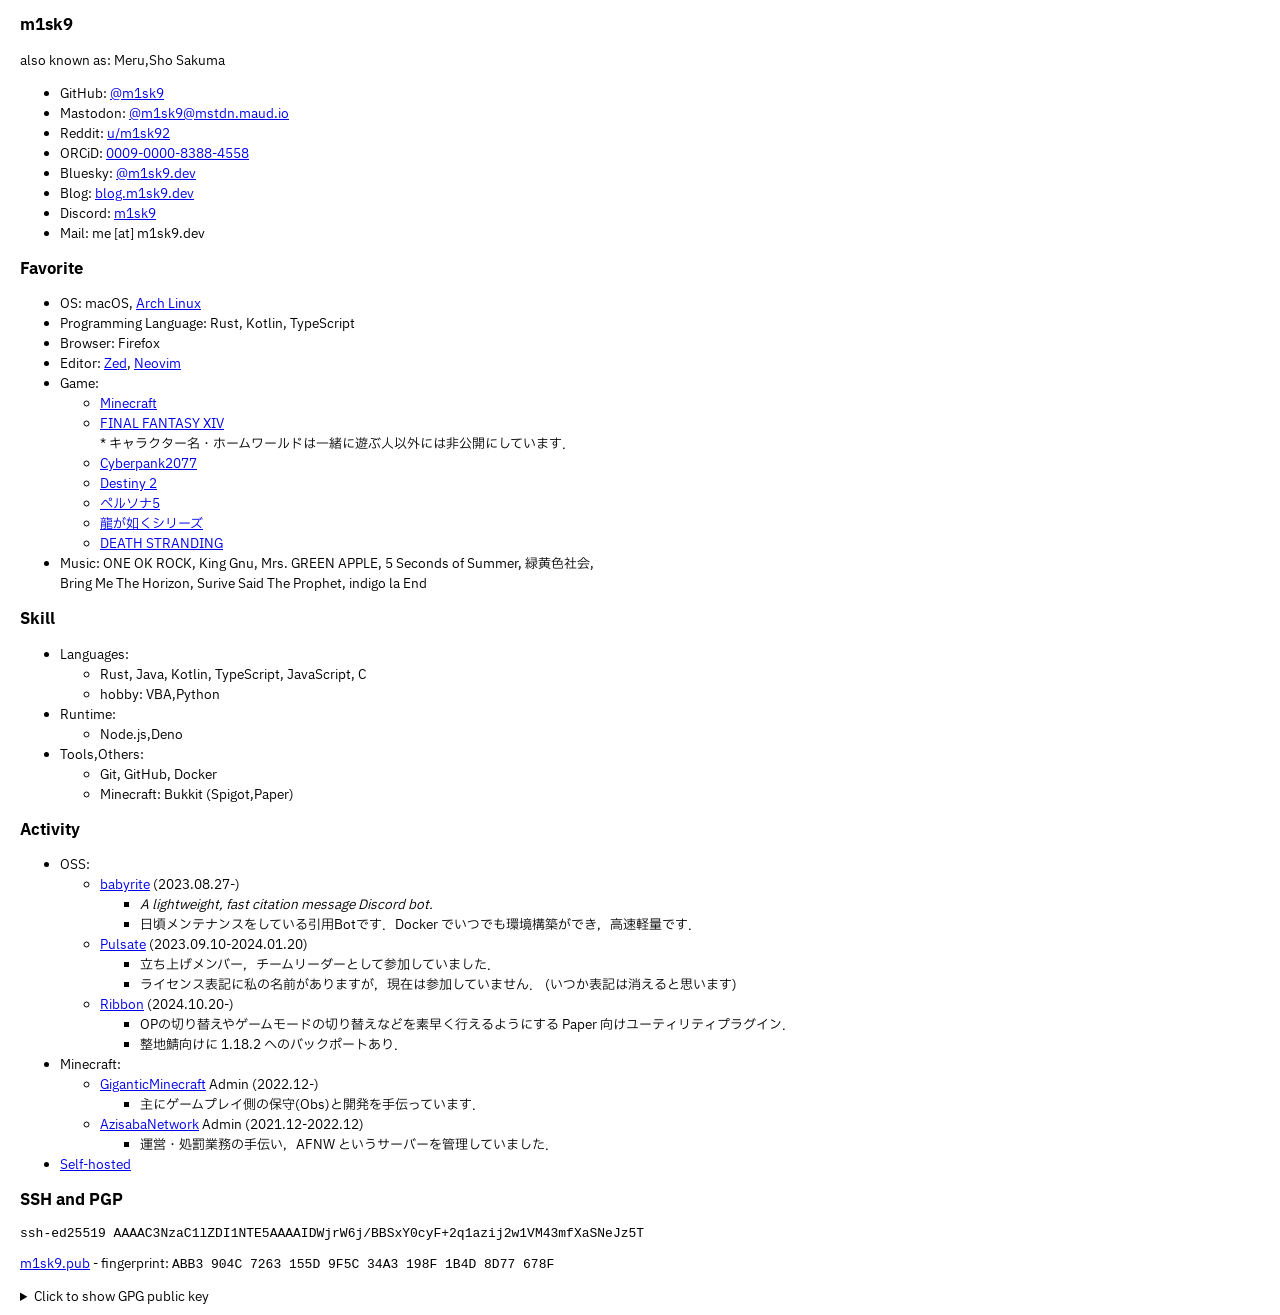
<file: src/index.html>
<!DOCTYPE html>
<html lang="ja">
  <head>
    <title>m1sk9.dev</title>
    <meta charset="utf-8" />
    <meta name="viewport" content="width=device-width, initial-scale=1" />
    <meta property="og:title" content="m1sk9.dev" />
    <meta property="og:description" content="0xAlice" />
    <meta property="og:type" content="website" />
    <meta property="og:url" content="https://m1sk9.dev" />
    <link rel="stylesheet" href="style.css" />

    <link rel="preconnect" href="https://fonts.googleapis.com">
    <link rel="preconnect" href="https://fonts.gstatic.com" crossorigin>
    <link href="https://fonts.googleapis.com/css2?family=IBM+Plex+Sans+JP&display=swap" rel="stylesheet">
  </head>

  <body>
    <section>
      <h2>m1sk9</h2>
      <p>also known as: Meru,Sho Sakuma</p>
      <div>
        <ul>
          <li>
            GitHub: <a rel="me" href="https://github.com/m1sk9">@m1sk9</a>
          </li>
          <li>
            Mastodon: <a rel="me" href="https://mstdn.maud.io/@m1sk9">@m1sk9@mstdn.maud.io</a>
          </li>
          <li>
            Reddit: <a rel="me" href="https://www.reddit.com/user/m1sk92/">u/m1sk92</a>
          </li>
          <li>
            ORCiD: <a rel="me" href="https://orcid.org/0009-0000-8388-4558">0009-0000-8388-4558</a>
          </li>
          <li>
            Bluesky: <a rel="me" href="https://bsky.app/profile/m1sk9.dev">@m1sk9.dev</a>
          </li>
          <li>
            Blog: <a rel="me" href="https://blog.m1sk9.dev">blog.m1sk9.dev</a>
          </li>
          <li>
            Discord: <a rel="me" href="https://discord.com/users/586824421470109716">m1sk9</a>
          </li>
          <li>
            Mail: me [at] m1sk9.dev
          </li>
        </ul>
      </div>
    </section>

    <section>
      <h2>Favorite</h2>
      <ul>
        <li>
          OS: macOS, <a href="https://archlinux.org/">Arch Linux</a>
        </li>
        <li>
          Programming Language: Rust, Kotlin, TypeScript
        </li>
        <li>
          Browser: Firefox
        </li>
        <li>
          Editor: <a href="https://zed.dev/">Zed</a>, <a href="https://neovim.io/">Neovim</a>
        </li>
        <li>
          Game:
          <ul>
            <li>
              <a rel="noopener noreferrer" href="https://www.minecraft.net/" target=”_blank”>Minecraft</a>
            </li>
            <li>
              <a rel="noopener noreferrer" href="https://jp.finalfantasyxiv.com/dawntrail/" target=”_blank”>FINAL FANTASY XIV</a>
            </li>
              * キャラクター名・ホームワールドは一緒に遊ぶ人以外には非公開にしています．
            <li>
              <a rel="noopener noreferrer" href="https://www.cyberpunk.net/" target=”_blank”>Cyberpank2077</a>
            </li>
            <li>
              <a rel="noopener noreferrer" href="https://www.bungie.net/" target=”_blank”>Destiny 2</a>
            </li>
            <li>
              <a rel="noopener noreferrer" href="http://persona5.jp/" target=”_blank”>ペルソナ5</a>
            </li>
            <li>
              <a rel="noopener noreferrer" href="https://www.ryu-ga-gotoku.com/" target=”_blank”>龍が如くシリーズ</a>
            </li>
            <li>
              <a rel="noopener noreferrer" href="https://www.kojimaproductions.jp/ja/death-stranding-dc/" target=”_blank”>DEATH STRANDING</a>
            </li>
          </ul>
        </li>
        <li>
          Music: ONE OK ROCK, King Gnu, Mrs. GREEN APPLE, 5 Seconds of Summer, 緑黄色社会,<br/> Bring Me The Horizon, Surive Said The Prophet, indigo la End
      </ul>
    </section>

    <section>
      <h2>Skill</h2>
      <ul>
        <li>
          Languages:
          <ul>
            <li>Rust, Java, Kotlin, TypeScript, JavaScript, C</li>
            <li>hobby: VBA,Python</li>
          </ul>
        </li>
        <li>
          Runtime:
          <ul>
            <li>Node.js,Deno</li>
          </ul>
        </li>
        <li>
          Tools,Others:
          <ul>
            <li>Git, GitHub, Docker</li>
            <li>Minecraft: Bukkit (Spigot,Paper)</li>
          </ul>
        </li>
      </ul>
    </section>

    <section>
      <h2>Activity</h2>
      <ul>
        <li>
          OSS:
          <ul>
            <li>
              <a rel="noopener noreferrer" href="https://github.com/m1sk9/babyrite" target=”_blank”>babyrite</a> (2023.08.27-)
              <ul>
                <li><em>A lightweight, fast citation message Discord bot.</em></li>
                <li>日頃メンテナンスをしている引用Botです．Docker でいつでも環境構築ができ，高速軽量です．</li>
              </ul>
            </li>
            <li>
              <a rel="noopener noreferrer" href="https://github.com/pulsate-dev/pulsate" target=”_blank”>Pulsate</a> (2023.09.10-2024.01.20)
              <ul>
                <li>立ち上げメンバー，チームリーダーとして参加していました．</li>
                <li>ライセンス表記に私の名前がありますが，現在は参加していません． (いつか表記は消えると思います)</li>
              </ul>
            </li>
            <li>
              <a rel="noopener noreferrer" href="https://github.com/m1sk9/Ribbon" target=”_blank”>Ribbon</a> (2024.10.20-)
              <ul>
                <li>OPの切り替えやゲームモードの切り替えなどを素早く行えるようにする Paper 向けユーティリティプラグイン．</li>
                <li>整地鯖向けに 1.18.2 へのバックポートあり．</li>
              </ul>
            </li>
          </ul>
        </li>
        <li>
          Minecraft:
          <ul>
            <li>
              <a rel="noopener noreferrer" href="https://www.seichi.network/gigantic" target=”_blank”>GiganticMinecraft</a> Admin (2022.12-)
              <ul>
                <li>主にゲームプレイ側の保守(Obs)と開発を手伝っています．</li>
              </ul>
            </li>
            <li>
              <a rel="noopener noreferrer" href="https://www.azisaba.net/" target=”_blank”>AzisabaNetwork</a> Admin (2021.12-2022.12)
              <ul>
                <li>
                  運営・処罰業務の手伝い，AFNW というサーバーを管理していました．
                </li>
              </ul>
            </li>
          </ul>
        </li>
        <li>
          <a href="./self-hosted.html">Self-hosted</a>
        </li>
      </ul>
    </section>

    <section>
      <h2>SSH and PGP</h2>
      <pre>ssh-ed25519 AAAAC3NzaC1lZDI1NTE5AAAAIDWjrW6j/BBSxY0cyF+2q1azij2w1VM43mfXaSNeJz5T</pre>
      <p>
        <a href="./assets/m1sk9.pub">m1sk9.pub</a>
         - fingerprint:
        <code>ABB3 904C 7263 155D 9F5C  34A3 198F 1B4D 8D77 678F</code>
      </p>
      <details>
        <summary>Click to show GPG public key</summary>
        <pre>
          -----BEGIN PGP PUBLIC KEY BLOCK-----

          mDMEZh6UxRYJKwYBBAHaRw8BAQdAg+kkRx8aiLRZAjJl5RQZ/pH5fZYzB13IHSYL
          16uJmfy0GVNobyBTYWt1bWEgPG1lQG0xc2s5LmRldj6IjgQTFgoANgIbAxYhBKuz
          kExyYxVdn1w0oxmPG02Nd2ePBQJnQrp2BQsJCAcCBhUKCQgLAgUWAgMBAAIeBAAK
          CRAZjxtNjXdnj4fDAPwKBSh3fV3hy1qdn0mT4fU9kh3qfhmOfj64/ctwjZUOOAD+
          PPRY2F9IVQy6x1gms3tDYt/WslxzYgJ8qhQe4vpdOg2IkwQTFgoAOxYhBKuzkExy
          YxVdn1w0oxmPG02Nd2ePBQJmHpTFAhsDBQsJCAcCAiICBhUKCQgLAgQWAgMBAh4H
          AheAAAoJEBmPG02Nd2ePfIsA/j5h0IFRoJgc7pqZcuqP+n98ztSeQKL1+3C/i1Mz
          yWfoAQCqZBl1mnukenXV2uIWlYd+JXIRab5w2sruX3ImuWi6BIiTBBMWCgA7FiEE
          q7OQTHJjFV2fXDSjGY8bTY13Z48FAmcTLtcCGwMFCwkIBwICIgIGFQoJCAsCBBYC
          AwECHgcCF4AACgkQGY8bTY13Z4+XAgEA+RnV+7SFvVPbAZ1y5ZzE5VdPXzsG3rFv
          f/6zg58xudIBAP5F986ungsKL7Dg8S9iH7WK3u4eyXlOQy7Ake6wyRUPuDMEZh+Z
          zhYJKwYBBAHaRw8BAQdANaOtbqP8EFLFjRzIX7arVrOKPbDVUzjeZ9dpI14nPlOI
          fgQYFgoAJhYhBKuzkExyYxVdn1w0oxmPG02Nd2ePBQJmH5nOAhsgBQkClsPWAAoJ
          EBmPG02Nd2ePytMBAJjkOULBvkkaGVByRyPhimBa/aw7B4BwcLhqOpJ+Vi52AP9Q
          lXZ2wZTfS7hESJANkMz5t7oCLrhaQgzWC8t/WyVLCrgzBGYfma8WCSsGAQQB2kcP
          AQEHQPQqpKUbOntmZPVpXFVr083ZBYCV8baCZEf1hYIxguoWiPUEGBYKACYWIQSr
          s5BMcmMVXZ9cNKMZjxtNjXdnjwUCZh+ZrwIbAgUJApbD8ACBCRAZjxtNjXdnj3Yg
          BBkWCgAdFiEE3N0kyYEwEIZw2sxEymNTIIMoC/QFAmYfma8ACgkQymNTIIMoC/Qw
          4gEAjMmivqfXA62ux9nu5zjaWANAI5zUfF1nJMouvUjTfF4A/03q4Dch6oqfi4iB
          BjSaPSBDYeAilaCTwMmOgpMx9wgNN6cBAOi9DE3NryHEz2AZoWmH2sZDVnU044uJ
          aHG2hmbx5tcSAP4vsf6XqTBGL6S1ay4nSKaRpajIpwhu3Uqa7V8fL9lTCg==
          =k/95
          -----END PGP PUBLIC KEY BLOCK-----
        </pre>
      </details>
    </section>
  </body>
</html>
</file>
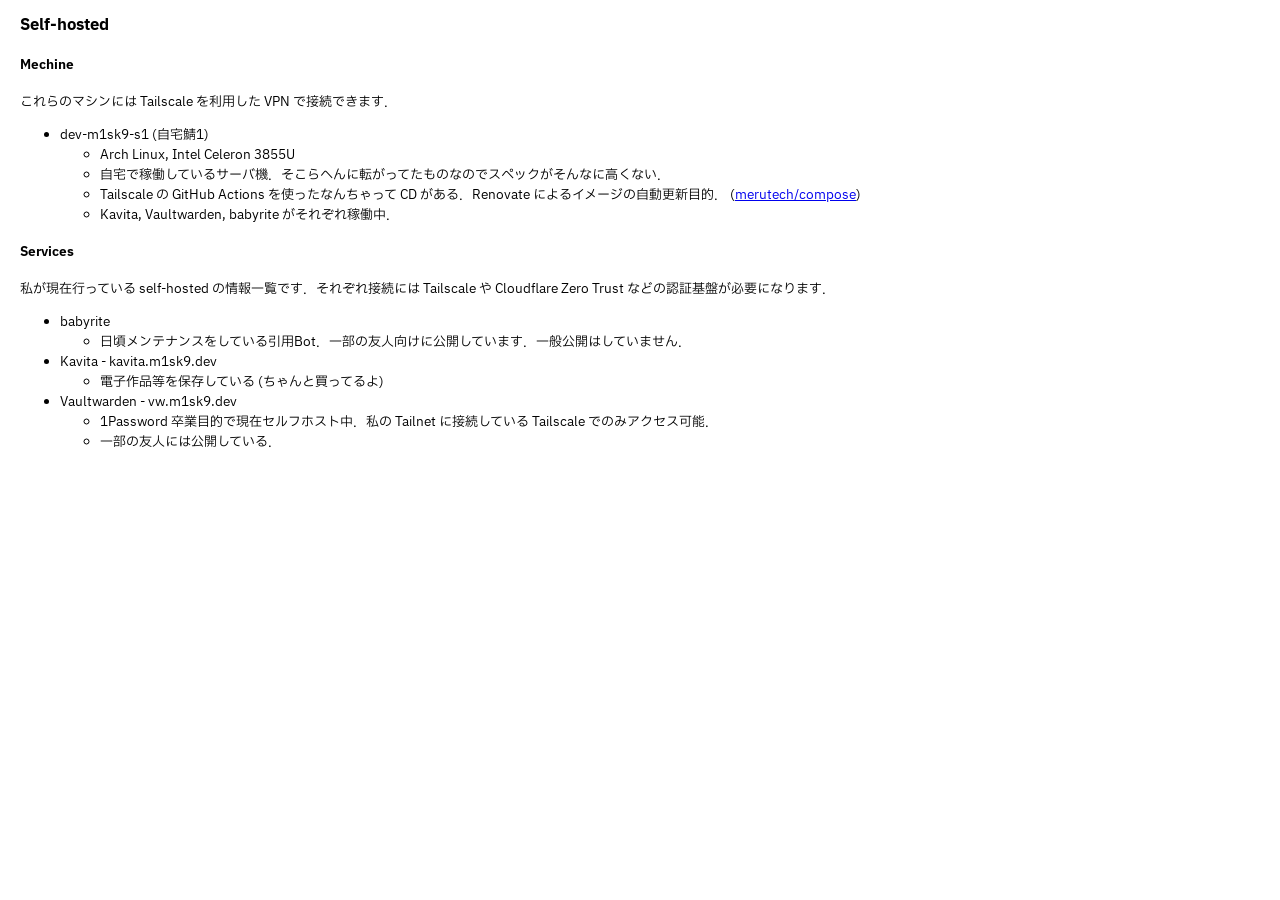
<file: src/self-hosted.html>
<!DOCTYPE html>
<html lang="ja">
  <head>
    <title>self-hosted | m1sk9.dev</title>
    <meta charset="utf-8" />
    <meta name="viewport" content="width=device-width, initial-scale=1" />
    <meta property="og:title" content="m1sk9.dev" />
    <meta property="og:description" content="0xAlice" />
    <meta property="og:type" content="website" />
    <meta property="og:url" content="https://m1sk9.dev" />
    <link rel="stylesheet" href="style.css" />

    <link rel="preconnect" href="https://fonts.googleapis.com">
    <link rel="preconnect" href="https://fonts.gstatic.com" crossorigin>
    <link href="https://fonts.googleapis.com/css2?family=IBM+Plex+Sans+JP&display=swap" rel="stylesheet">
  </head>

  <body>
    <div>
      <h2>Self-hosted</h2>
    </div>

    <section>
      <h4>Mechine</h4>
      <p>これらのマシンには Tailscale を利用した VPN で接続できます．</p>
      <ul>
        <li>
          dev-m1sk9-s1 (自宅鯖1)
          <ul>
            <li>
              Arch Linux, Intel Celeron 3855U
            </li>
            <li>
              自宅で稼働しているサーバ機．そこらへんに転がってたものなのでスペックがそんなに高くない．
            </li>
            <li>
              Tailscale の GitHub Actions を使ったなんちゃって CD がある．Renovate によるイメージの自動更新目的． (<a href="https://github.com/merutech/compose">merutech/compose</a>)
            </li>
            <li>
              Kavita, Vaultwarden, babyrite がそれぞれ稼働中．
            </li>
          </ul>
        </li>
      </ul>
    </section>

    <section>
      <h4>Services</h4>
      <p>私が現在行っている self-hosted の情報一覧です．それぞれ接続には Tailscale や Cloudflare Zero Trust などの認証基盤が必要になります．</p>
      <ul>
        <li>
          babyrite
          <ul>
            <li>日頃メンテナンスをしている引用Bot．一部の友人向けに公開しています．一般公開はしていません．</li>
          </ul>
        </li>
        <li>
          Kavita - kavita.m1sk9.dev
          <ul>
            <li>電子作品等を保存している (ちゃんと買ってるよ)</li>
          </ul>
        </li>
        <li>
          Vaultwarden - vw.m1sk9.dev
          <ul>
            <li>1Password 卒業目的で現在セルフホスト中．私の Tailnet に接続している Tailscale でのみアクセス可能．</li>
            <li>一部の友人には公開している．</li>
          </ul>
        </li>
      </ul>
    </section>
  </body>
</html>
</file>
<file: src/style.css>
body {
  font-family: "IBM Plex Sans JP", sans-serif;
  font-size: 13px;
  margin-left: 20px;
}

h2 {
  font-size: 16px;
}
</file>
